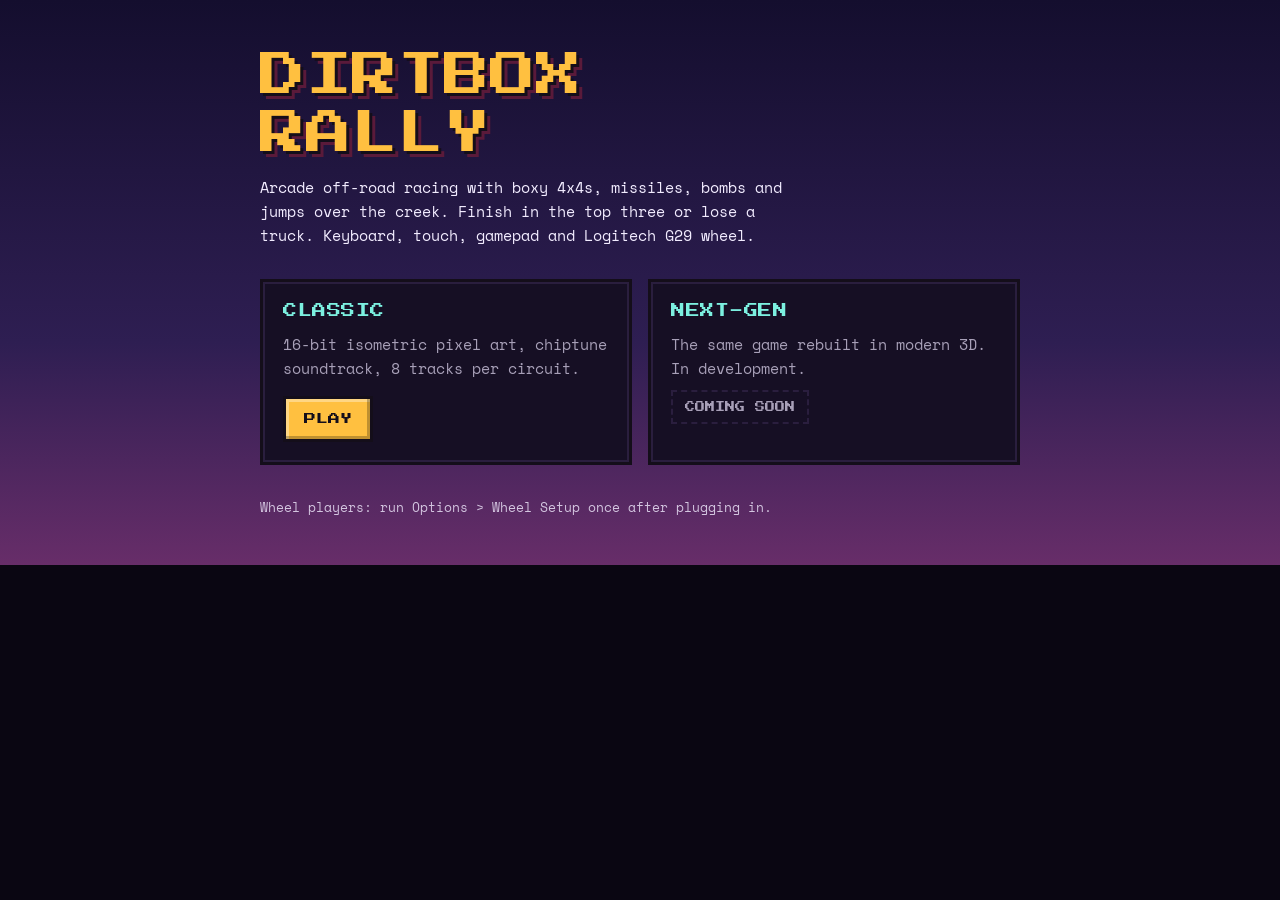
<file: index.html>
<!doctype html>
<html lang="en">
<head>
<meta charset="utf-8">
<meta name="viewport" content="width=device-width, initial-scale=1, viewport-fit=cover">
<meta name="theme-color" content="#0a0612">
<title>Dirtbox Rally</title>
<link rel="preconnect" href="https://fonts.googleapis.com">
<link rel="preconnect" href="https://fonts.gstatic.com" crossorigin>
<link rel="stylesheet" href="https://fonts.googleapis.com/css2?family=Press+Start+2P&family=Space+Mono:wght@400;700&display=swap">
<style>
  /* Launcher: a single dark "cabinet marquee" with one card per game version. */
  :root {
    --bg: #0a0612;
    --panel: #160f24;
    --edge: #2a1e3e;
    --ink: #f2ecff;
    --muted: #a8a0b8;
    --sun: #ffc040;
    --cyan: #7cf0e0;
    --display: "Press Start 2P", ui-monospace, monospace;
    --body: "Space Mono", ui-monospace, "Courier New", monospace;
    color-scheme: dark;
  }
  * { box-sizing: border-box; }
  html, body { margin: 0; min-height: 100%; background: var(--bg); color: var(--ink); }
  body {
    font: 15px/1.6 var(--body);
    padding-block: 48px;
    padding-left: max(16px, env(safe-area-inset-left, 0px));
    padding-right: max(16px, env(safe-area-inset-right, 0px));
    background: linear-gradient(180deg, #140e2e 0%, #2e1e52 38%, #6a2e6a 64%, #c8506a 84%, #f09a5a 100%) fixed;
  }
  main { max-width: 760px; margin: 0 auto; display: grid; gap: 32px; }
  h1 {
    margin: 0;
    font: 400 clamp(26px, 6vw, 46px)/1.25 var(--display);
    color: var(--sun);
    text-shadow: 3px 3px 0 #140e1a, 6px 6px 0 #5a1a3a;
    text-wrap: balance;
  }
  .lede { margin: 12px 0 0; color: var(--ink); max-width: 60ch; }
  .cards { display: grid; gap: 16px; grid-template-columns: repeat(auto-fit, minmax(240px, 1fr)); }
  .card {
    background: var(--panel);
    border: 3px solid #140e1a;
    box-shadow: inset 0 0 0 2px var(--edge);
    padding: 20px;
    display: grid;
    gap: 10px;
    align-content: start;
    min-width: 0;
  }
  .card h2 { margin: 0; font: 400 14px/1.4 var(--display); color: var(--cyan); letter-spacing: 0.04em; }
  .card p { margin: 0; color: var(--muted); }
  .play {
    justify-self: start;
    margin-top: 6px;
    font: 400 12px/1 var(--display);
    color: #140e1a;
    background: var(--sun);
    padding: 14px 18px;
    text-decoration: none;
    border: 3px solid #140e1a;
    box-shadow: inset -3px -3px 0 rgba(0,0,0,0.25), inset 3px 3px 0 rgba(255,255,255,0.35);
  }
  .play:focus-visible, .play:hover { outline: 3px solid var(--cyan); outline-offset: 3px; }
  .soon { justify-self: start; font: 400 10px/1 var(--display); color: var(--muted); border: 2px dashed var(--edge); padding: 10px 12px; }
  footer { color: var(--ink); opacity: 0.8; font-size: 13px; }
</style>
</head>
<body>
<main>
  <header>
    <h1>DIRTBOX<br>RALLY</h1>
    <p class="lede">Arcade off-road racing with boxy 4x4s, missiles, bombs and jumps over the creek.
      Finish in the top three or lose a truck. Keyboard, touch, gamepad and Logitech G29 wheel.</p>
  </header>
  <section class="cards" aria-label="Game versions">
    <article class="card">
      <h2>CLASSIC</h2>
      <p>16-bit isometric pixel art, chiptune soundtrack, 8 tracks per circuit.</p>
      <a class="play" href="classic/index.html">PLAY</a>
    </article>
    <article class="card">
      <h2>NEXT-GEN</h2>
      <p>The same game rebuilt in modern 3D. In development.</p>
      <span class="soon">COMING SOON</span>
    </article>
  </section>
  <footer>Wheel players: run Options &gt; Wheel Setup once after plugging in.</footer>
</main>
</body>
</html>
</file>
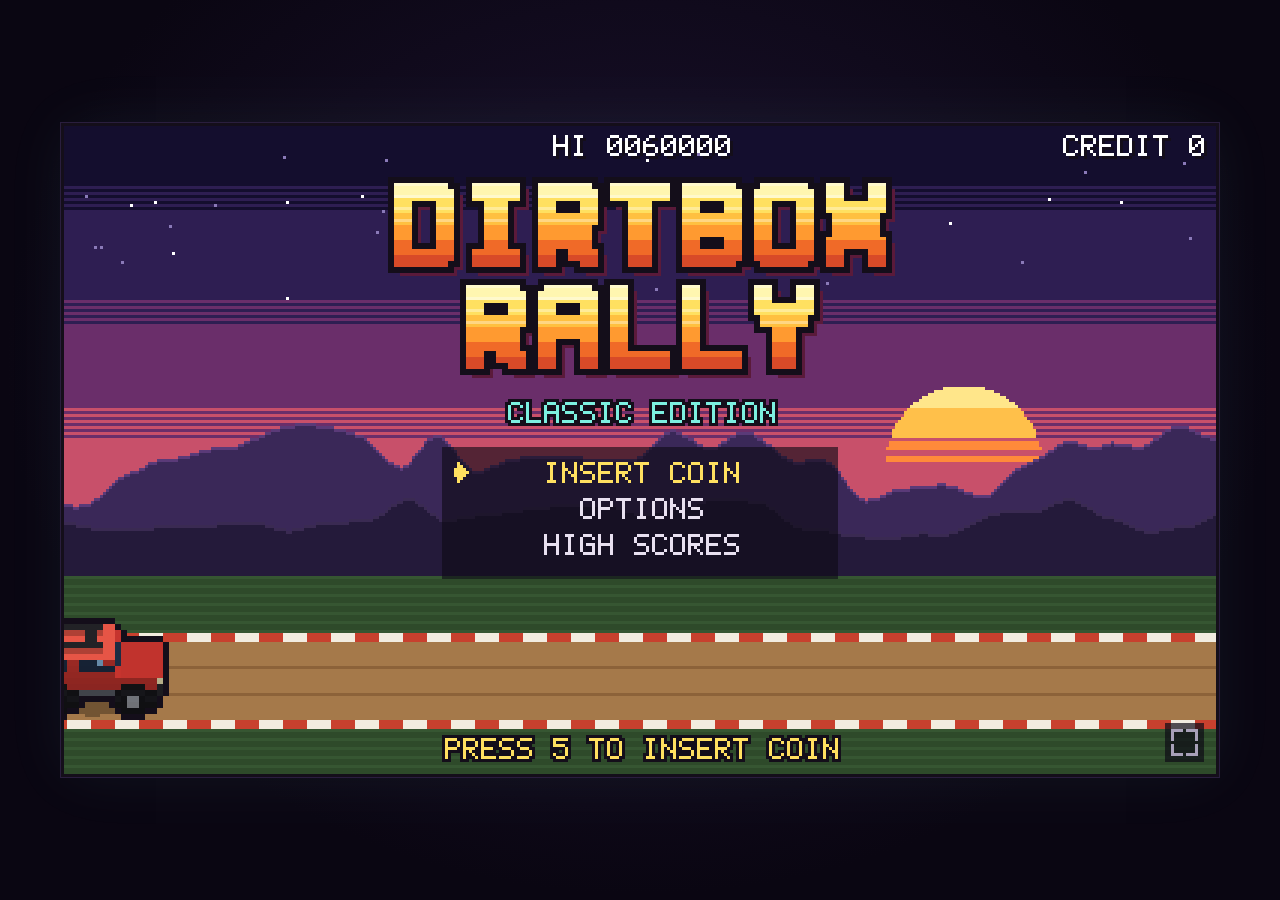
<file: classic/index.html>
<!doctype html>
<html lang="en">
<head>
<meta charset="utf-8">
<meta name="viewport" content="width=device-width, initial-scale=1, viewport-fit=cover, user-scalable=no">
<meta name="theme-color" content="#0a0612">
<title>Dirtbox Rally Classic</title>
<link rel="preconnect" href="https://fonts.googleapis.com">
<link rel="preconnect" href="https://fonts.gstatic.com" crossorigin>
<link rel="stylesheet" href="https://fonts.googleapis.com/css2?family=Press+Start+2P&display=swap">
<link rel="stylesheet" href="css/style.css">
</head>
<body>
<main id="game" aria-label="Dirtbox Rally game screen">
  <canvas id="screen" width="384" height="216" tabindex="0"></canvas>
</main>


<div id="touch" hidden>
  <div class="t-steer" data-steer aria-label="Steer: slide left or right">
    <span class="l" aria-hidden="true">&#9664;</span><span class="r" aria-hidden="true">&#9654;</span>
  </div>
  <div class="t-buttons">
    <button type="button" data-act="boost" class="b-nitro">NITRO</button>
    <button type="button" data-act="bomb" class="b-bomb">BOMB</button>
    <button type="button" data-act="fire" class="b-fire">MISSILE</button>
    <button type="button" data-act="brake" class="b-brake">BRAKE</button>
    <button type="button" data-act="gas" class="b-gas">GAS</button>
  </div>
  <button type="button" data-act="pause" class="t-pause" aria-label="Pause">II</button>
</div>

<p id="rotate">Turn your phone sideways to play</p>

<script src="js/config.js"></script>
<script src="js/util.js"></script>
<script src="js/font.js"></script>
<script src="js/tracks.js"></script>
<script src="js/track.js"></script>
<script src="js/sprites.js"></script>
<script src="js/audio.js"></script>
<script src="js/input.js"></script>
<script src="js/fx.js"></script>
<script src="js/car.js"></script>
<script src="js/race.js"></script>
<script src="js/hud.js"></script>
<script src="js/screens.js"></script>
<script src="js/main.js"></script>
</body>
</html>
</file>
<file: classic/css/style.css>
/* Layout: one fixed full-viewport stage; the 384x216 canvas is scaled up with crisp pixels.
   Single dark arcade look on purpose (it is a game screen), so no light theme. */
:root {
  --bg: #0a0612;
  --bezel: #140e1a;
  --ink: #f2ecff;
  --muted: #a8a0b8;
  --accent: #ffe060;
  --cyan: #7cf0e0;
  --btn: #2a1e3e;
  --fire: #c43434;
  --bomb: #3c3c48;
  --nitro: #2a6ad0;
  --gas: #2a9a50;
  --brake: #5a6070;
  --pixel: "Press Start 2P", ui-monospace, "Courier New", monospace;
  color-scheme: dark;
}

html, body {
  height: 100%;
  margin: 0;
  background: var(--bg);
  color: var(--ink);
  overflow: hidden;
  overscroll-behavior: none;
  touch-action: none;
  -webkit-user-select: none;
  user-select: none;
  -webkit-tap-highlight-color: transparent;
}

#game {
  position: fixed;
  inset: 0;
  display: flex;
  align-items: center;
  justify-content: center;
  padding-top: env(safe-area-inset-top, 0px);
  padding-bottom: env(safe-area-inset-bottom, 0px);
  padding-left: max(16px, env(safe-area-inset-left, 0px));
  padding-right: max(16px, env(safe-area-inset-right, 0px));
  box-sizing: border-box;
  background:
    radial-gradient(ellipse at 50% 40%, #1c1230 0%, var(--bg) 70%);
}

#screen {
  display: block;
  image-rendering: pixelated;
  image-rendering: crisp-edges;
  background: #000;
  box-shadow: 0 0 0 3px var(--bezel), 0 0 0 4px #2a1e3e, 0 0 60px rgba(124, 240, 224, 0.07);
  outline: none;
}

/* ---------- touch controls ---------- */
#touch {
  position: fixed;
  inset: 0;
  pointer-events: none;
  z-index: 4;
}
#touch > * { pointer-events: auto; }

.t-steer {
  position: absolute;
  left: calc(env(safe-area-inset-left, 0px) + 14px);
  bottom: calc(env(safe-area-inset-bottom, 0px) + 14px);
  width: max(150px, 34vmin);
  height: max(82px, 21vmin);
  display: flex;
  border: 3px solid var(--bezel);
  background: rgba(42, 30, 62, 0.55);
  box-shadow: inset 3px 3px 0 rgba(255, 255, 255, 0.08), inset -3px -3px 0 rgba(0, 0, 0, 0.3);
  touch-action: none;
}
.t-steer span {
  flex: 1;
  display: grid;
  place-items: center;
  font: 22px/1 var(--pixel);
  color: rgba(242, 236, 255, 0.55);
}
.t-steer span.l { border-right: 2px dashed rgba(20, 14, 26, 0.6); }
.t-steer[data-dir="left"] .l, .t-steer[data-dir="right"] .r { color: var(--accent); background: rgba(255, 224, 96, 0.14); }

.t-buttons {
  position: absolute;
  right: calc(env(safe-area-inset-right, 0px) + 14px);
  bottom: calc(env(safe-area-inset-bottom, 0px) + 14px);
  display: grid;
  gap: 8px;
  grid-template-columns: repeat(3, max(58px, 15vmin));
  grid-template-rows: repeat(2, max(52px, 13vmin));
  grid-template-areas:
    "nitro bomb fire"
    ".     brake gas";
}
#touch.autogas .t-buttons {
  grid-template-columns: repeat(2, max(62px, 16vmin));
  grid-template-areas:
    "nitro bomb"
    "brake fire";
}
#touch.autogas .b-gas { display: none; }

.t-buttons button, .t-pause {
  font: 9px/1.2 var(--pixel);
  color: var(--ink);
  border: 3px solid var(--bezel);
  box-shadow: inset 3px 3px 0 rgba(255, 255, 255, 0.18), inset -3px -3px 0 rgba(0, 0, 0, 0.35);
  opacity: 0.82;
  padding: 0;
  touch-action: none;
  cursor: pointer;
}
.t-buttons button.on, .t-pause.on {
  transform: translateY(2px);
  filter: brightness(1.3);
  box-shadow: inset -3px -3px 0 rgba(255, 255, 255, 0.12), inset 3px 3px 0 rgba(0, 0, 0, 0.35);
}
.b-fire { grid-area: fire; background: var(--fire); }
.b-bomb { grid-area: bomb; background: var(--bomb); color: #f0a020; }
.b-nitro { grid-area: nitro; background: var(--nitro); color: #f8e040; }
.b-gas { grid-area: gas; background: var(--gas); }
.b-brake { grid-area: brake; background: var(--brake); }

.t-pause {
  position: absolute;
  top: calc(env(safe-area-inset-top, 0px) + 8px);
  left: calc(env(safe-area-inset-left, 0px) + 8px);
  width: 40px;
  height: 36px;
  background: var(--btn);
  font-size: 11px;
}

#rotate {
  display: none;
  position: fixed;
  left: 16px;
  right: 16px;
  top: calc(env(safe-area-inset-top, 0px) + 64px);
  margin: 0;
  text-align: center;
  font: 10px/1.6 var(--pixel);
  color: var(--accent);
}
@media (orientation: portrait) and (pointer: coarse) {
  #rotate { display: block; }
}

@media (prefers-reduced-motion: reduce) {
  .t-buttons button.on, .t-pause.on { transform: none; }
}
</file>
